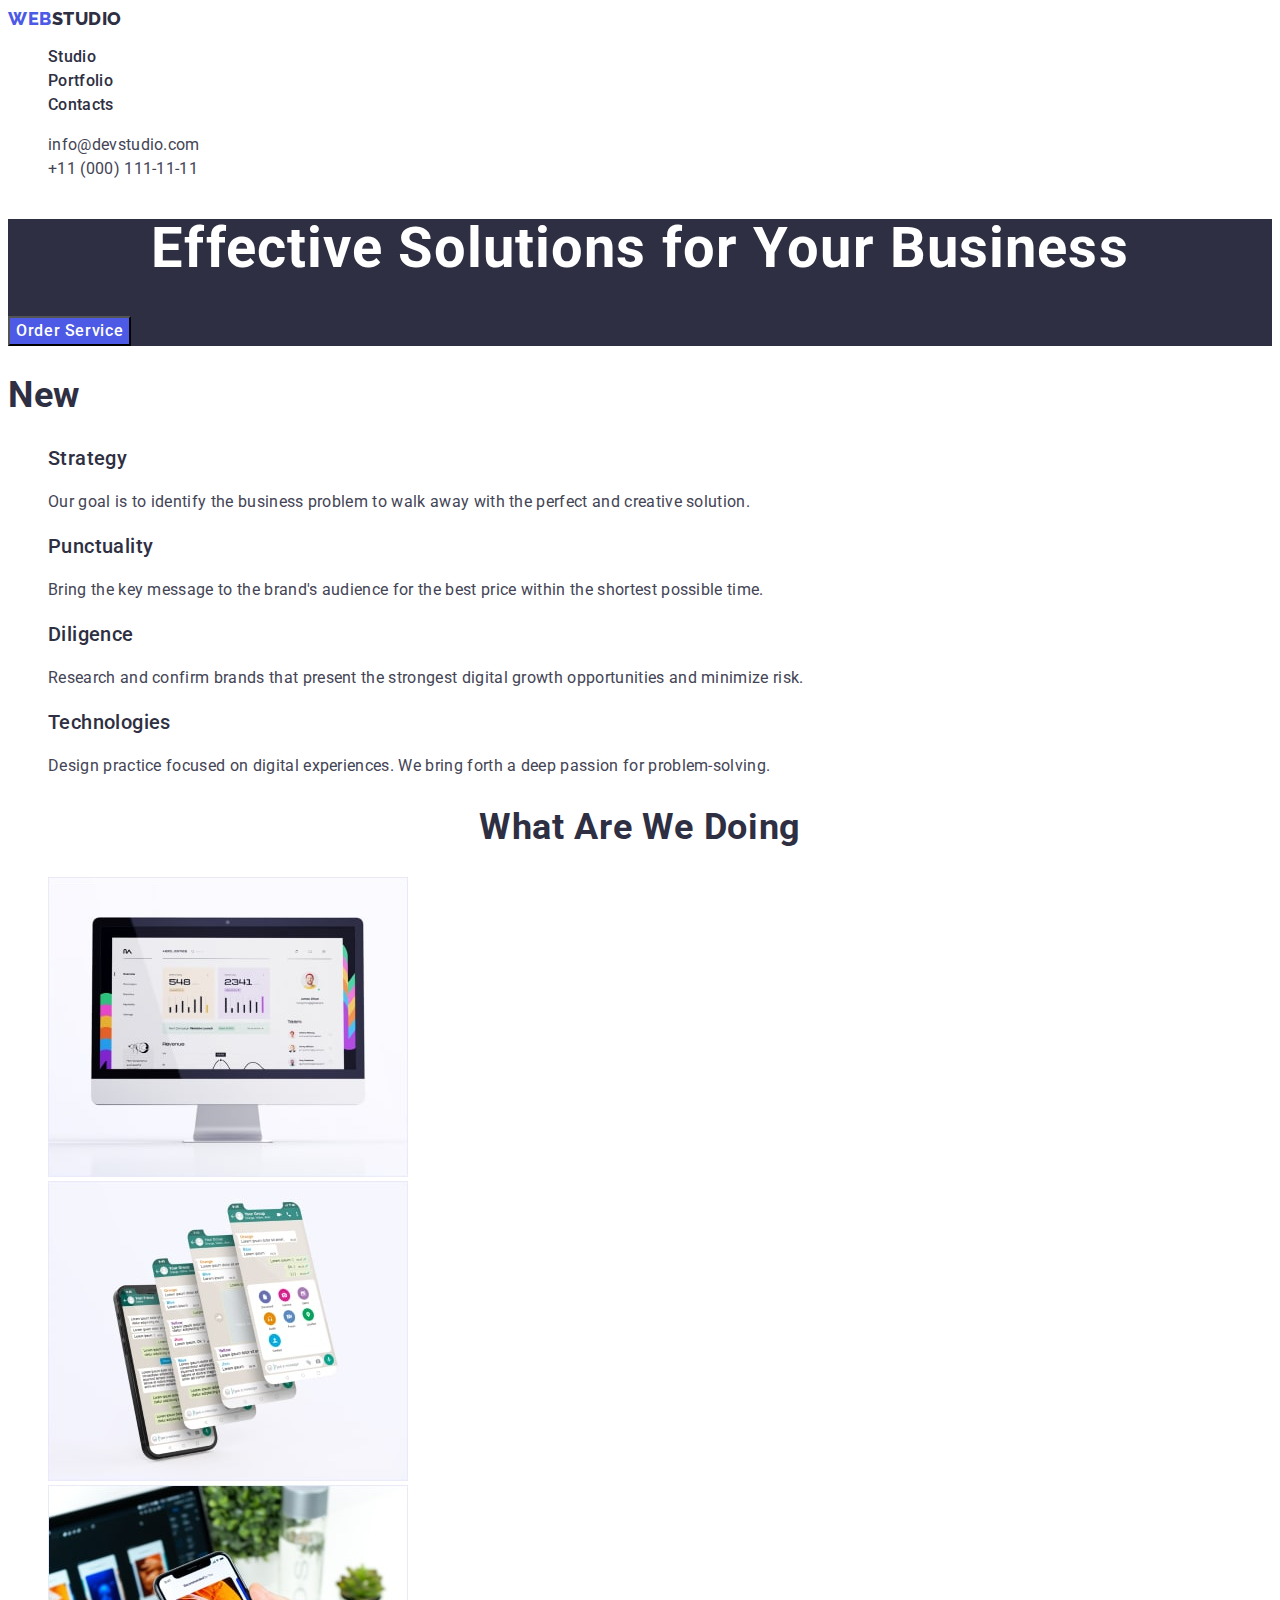
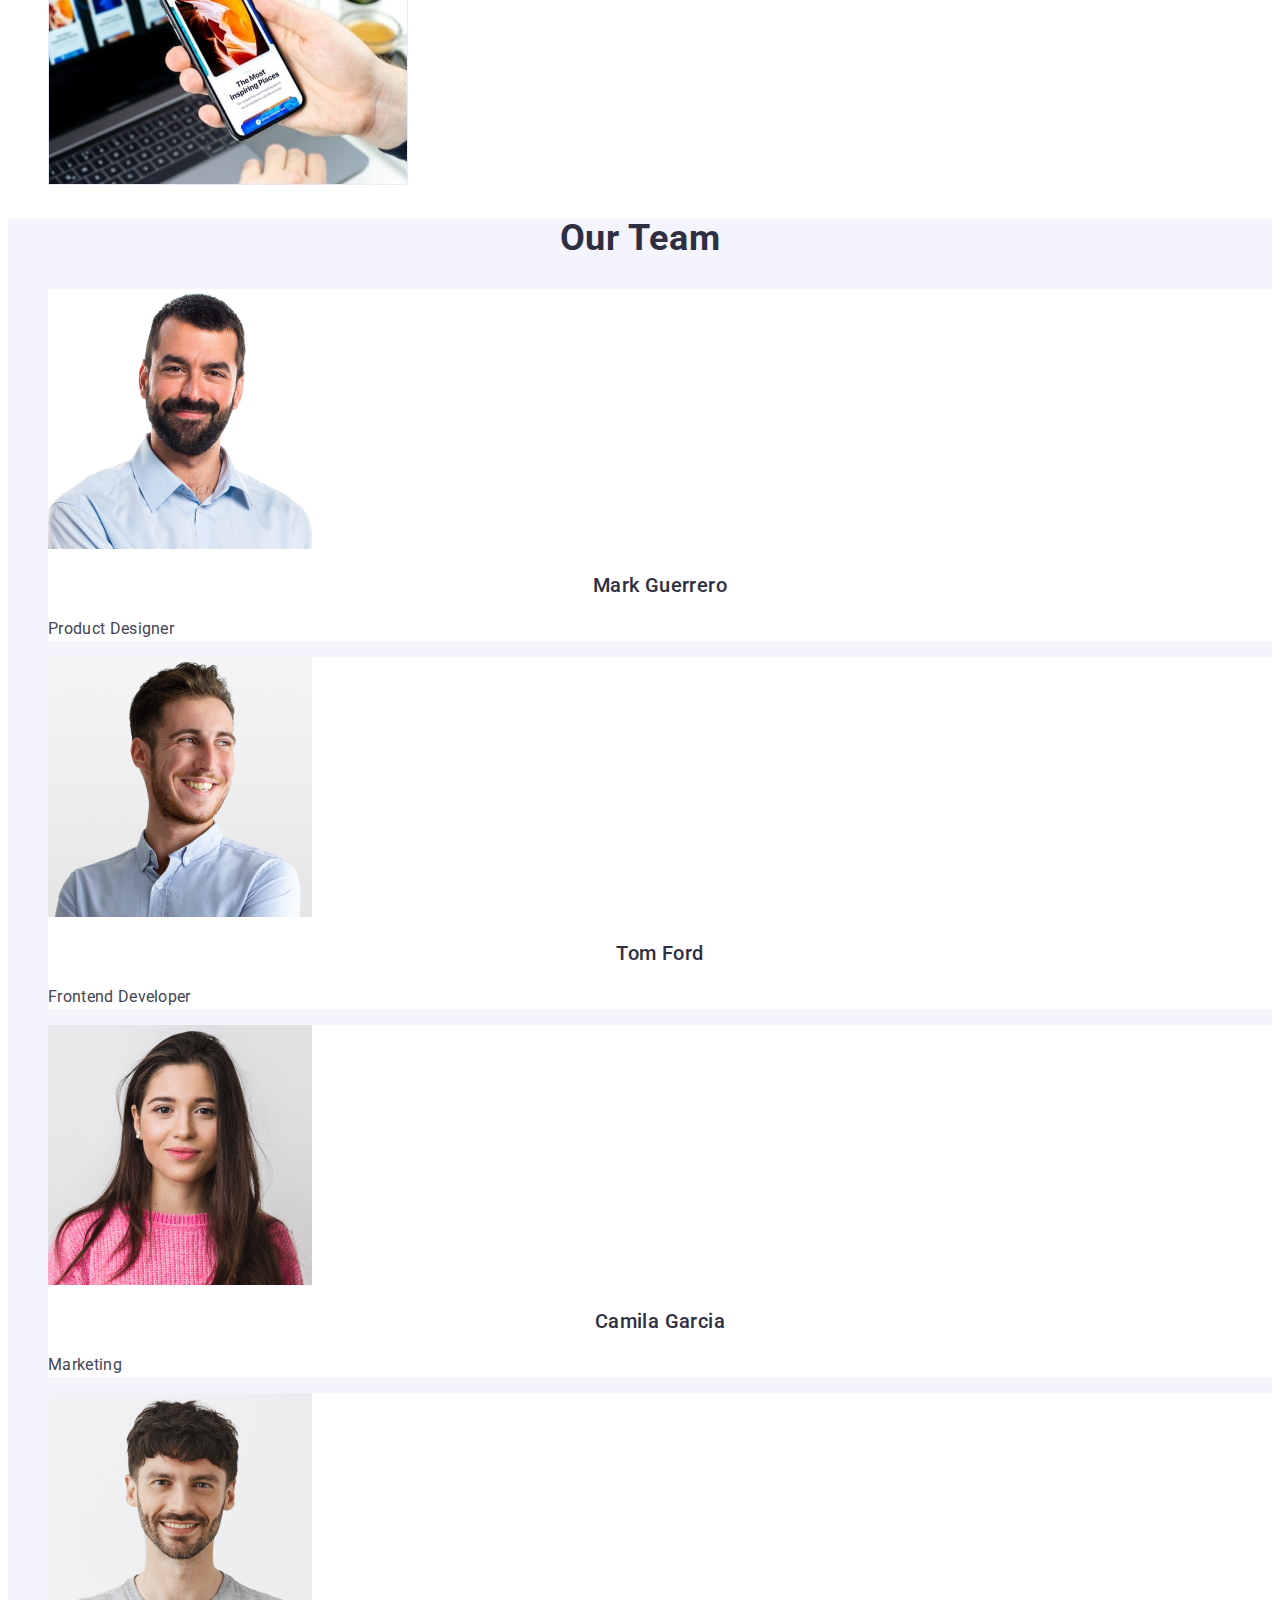
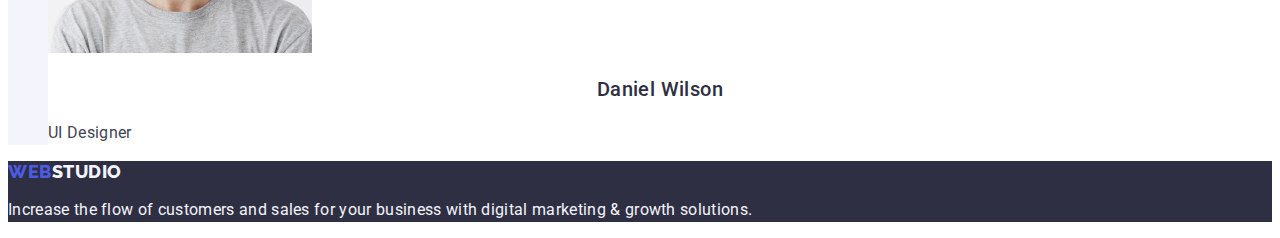
<file: index.html>
<!DOCTYPE html>
<html lang="en">

<head>
  <meta charset="utf-8" />
  <title>WebStudio</title>
  <link rel="preconnect" href="https://fonts.googleapis.com" />
  <link rel="preconnect" href="https://fonts.gstatic.com" crossorigin />
  <link href="https://fonts.googleapis.com/css2?family=Raleway:wght@800&family=Roboto:wght@400;500;700&display=swap"
    rel="stylesheet" />
  <link rel="stylesheet" href="./css/styles.css" />
</head>

<body>
  <header class="header">
    <nav class="header-naviganion">
      <a class="header-logo link" href="./index.html">Web<span class="header-logo-accent">Studio</span></a>
      <ul class="menu-list list">
        <li><a class="menu-item link" href="./index.html" target="_blank">Studio</a></li>
        <li><a class="menu-item link" href="./portfolio.html" target="_blank">Portfolio</a></li>
        <li><a class="menu-item link" href="" target="_blank">Contacts</a></li>
      </ul>
    </nav>

    <address class="address">
      <ul class="address-list list">
        <li><a class="address-item link" href="mailto:info@devstudio.com">info@devstudio.com</a></li>
        <li><a class="address-item link" href="tel:+110001111111">+11 (000) 111-11-11</a></li>
      </ul>
    </address>
  </header>



  <main>
    <section class="hero">
      <h1 class="hero-head">Effective Solutions for Your Business</h1>
      <button class="btn order-btn" type="button">Order Service</button>
    </section>



    <section class="new">
      <h2 class="new-head">new</h2>
      <ul class="new-list list">
        <li class="new-item">
          <h3 class="head">Strategy</h3>
          <p class="text">
            Our goal is to identify the business problem to walk away with the
            perfect and creative solution.
          </p>
        </li>
        <li class="new-item">
          <h3 class="head">Punctuality</h3>
          <p class="text">
            Bring the key message to the brand's audience for the best price
            within the shortest possible time.
          </p>
        </li>
        <li class="new-item">
          <h3 class="head">Diligence</h3>
          <p class="text">
            Research and confirm brands that present the strongest digital
            growth opportunities and minimize risk.
          </p>
        </li>
        <li class="new-item">
          <h3 class="head">Technologies</h3>
          <p class="text">
            Design practice focused on digital experiences. We bring forth a
            deep passion for problem-solving.
          </p>
        </li>
      </ul>
    </section>


    <section class="doing">
      <h2 class="doing-head">What are we doing</h2>
      <ul class="doing-list list">
        <li class="doing-item">
          <a><img class="img" src="./images/laptop.jpg" alt="laptop" width="360" height="300" /></a>
        </li>
        <li class="doing-item">
          <a><img class="img" src="./images/masanger.jpg" alt="masanger" width="360" height="300" /></a>
        </li>
        <li class="doing-item">
          <a><img class="img" src="./images/phone.jpg" alt="phone" width="360" height="300" /></a>
        </li>
      </ul>
    </section>


    <section class="team">
      <h2 class="team-head">Our Team</h2>
      <ul class="team-list list">
        <li class="team-item">
          <img class="img" src="./images/mark-guerrero.jpg" alt="Mark-Guerrero" width="264" height="260" />
          <h3 class="head">Mark Guerrero</h3>
          <p class="text">Product Designer</p>
        </li>
        <li class="team-item">
          <img class="img" src="./images/tom-ford.jpg" alt="Tom-Ford" width="264" height="260" />
          <h3 class="head">Tom Ford</h3>
          <p class="text">Frontend Developer</p>
        </li>
        <li class="team-item">
          <img class="img" src="./images/camila-garcia.jpg" alt="Camila-Garcia" width="264" height="260" />
          <h3 class="head">Camila Garcia</h3>
          <p class="text">Marketing</p>
        </li>
        <li class="team-item">
          <img class="img" src="./images/daniel-wilson.jpg" alt="Daniel-Wilson" width="264" height="260" />
          <h3 class="head">Daniel Wilson</h3>
          <p class="text">UI Designer</p>
        </li>
      </ul>
    </section>
  </main>




  <footer class="footer">
    <a class="footer-logo link" href="./index.html">Web<span class="footer-logo-accent">Studio</span></a>
    <p class="footer-text">
      Increase the flow of customers and sales for your business with digital
      marketing & growth solutions.
    </p>
  </footer>
</body>

</html>
</file>
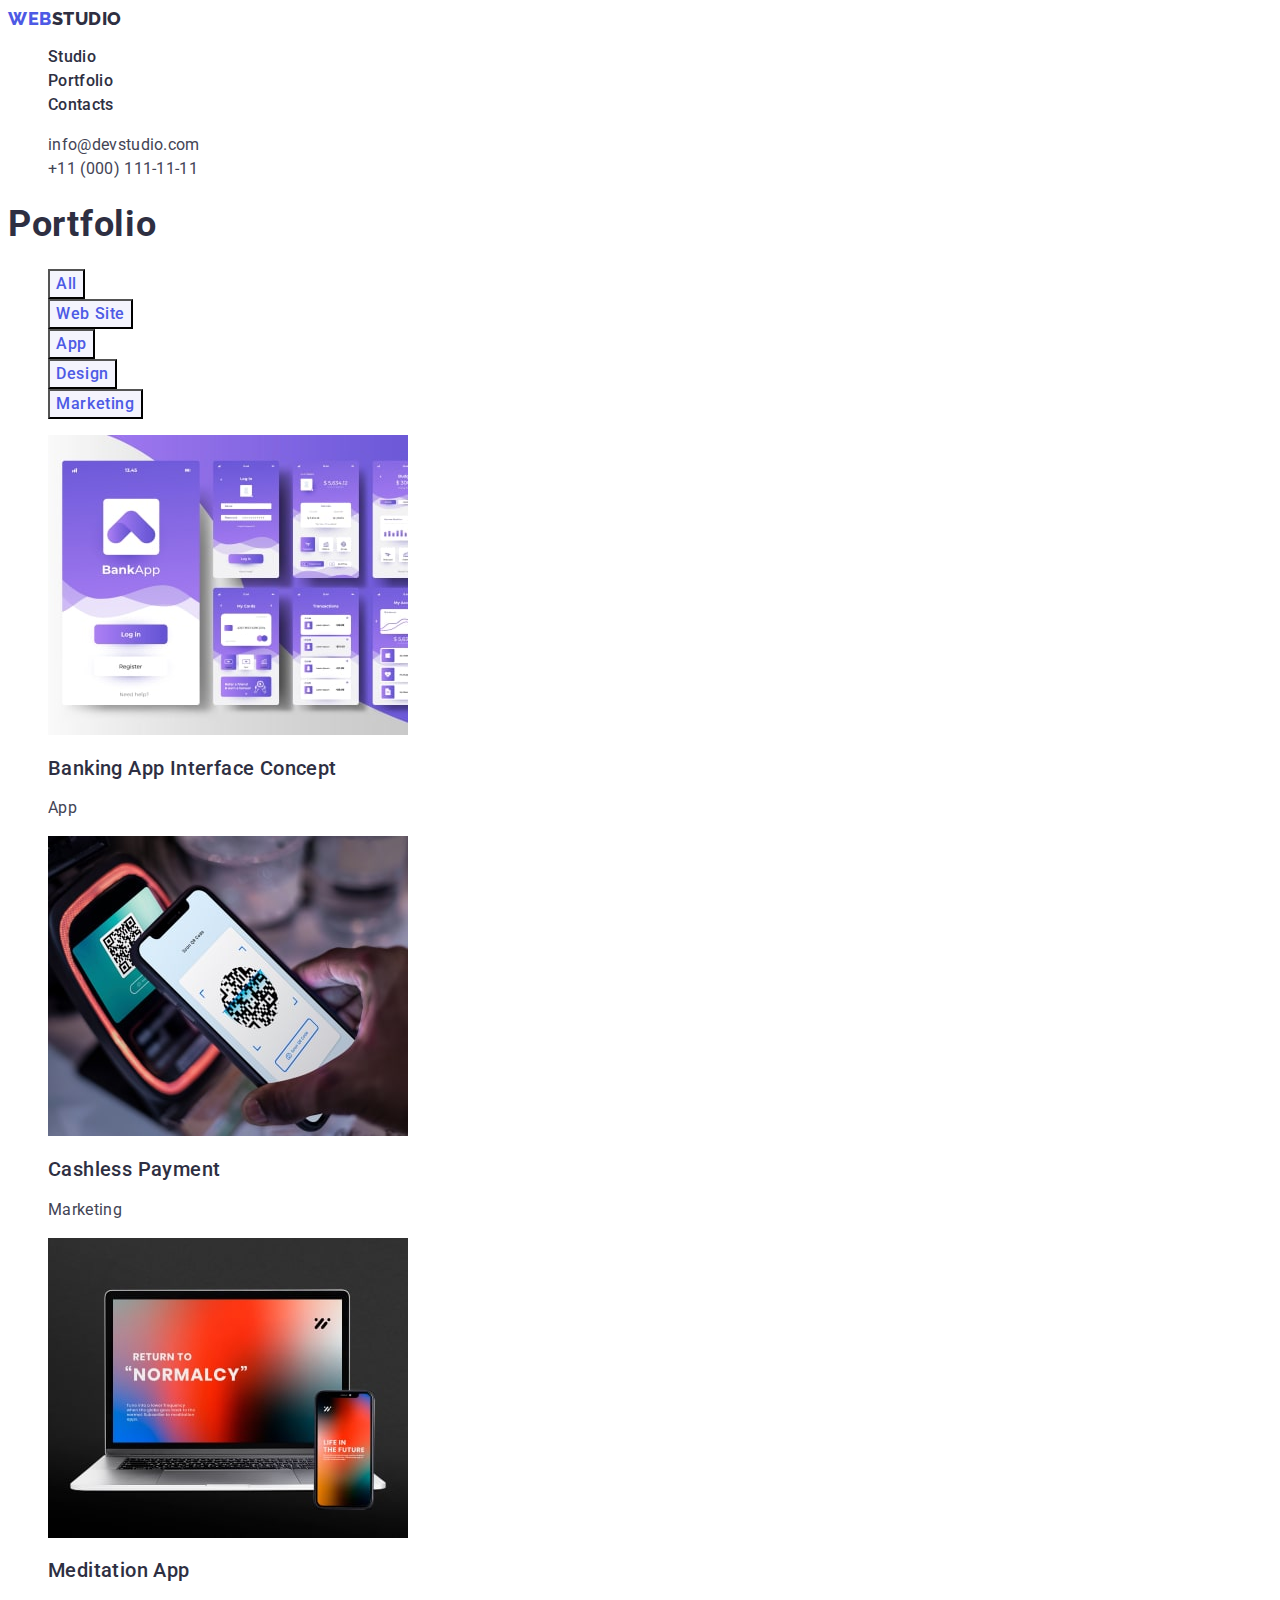
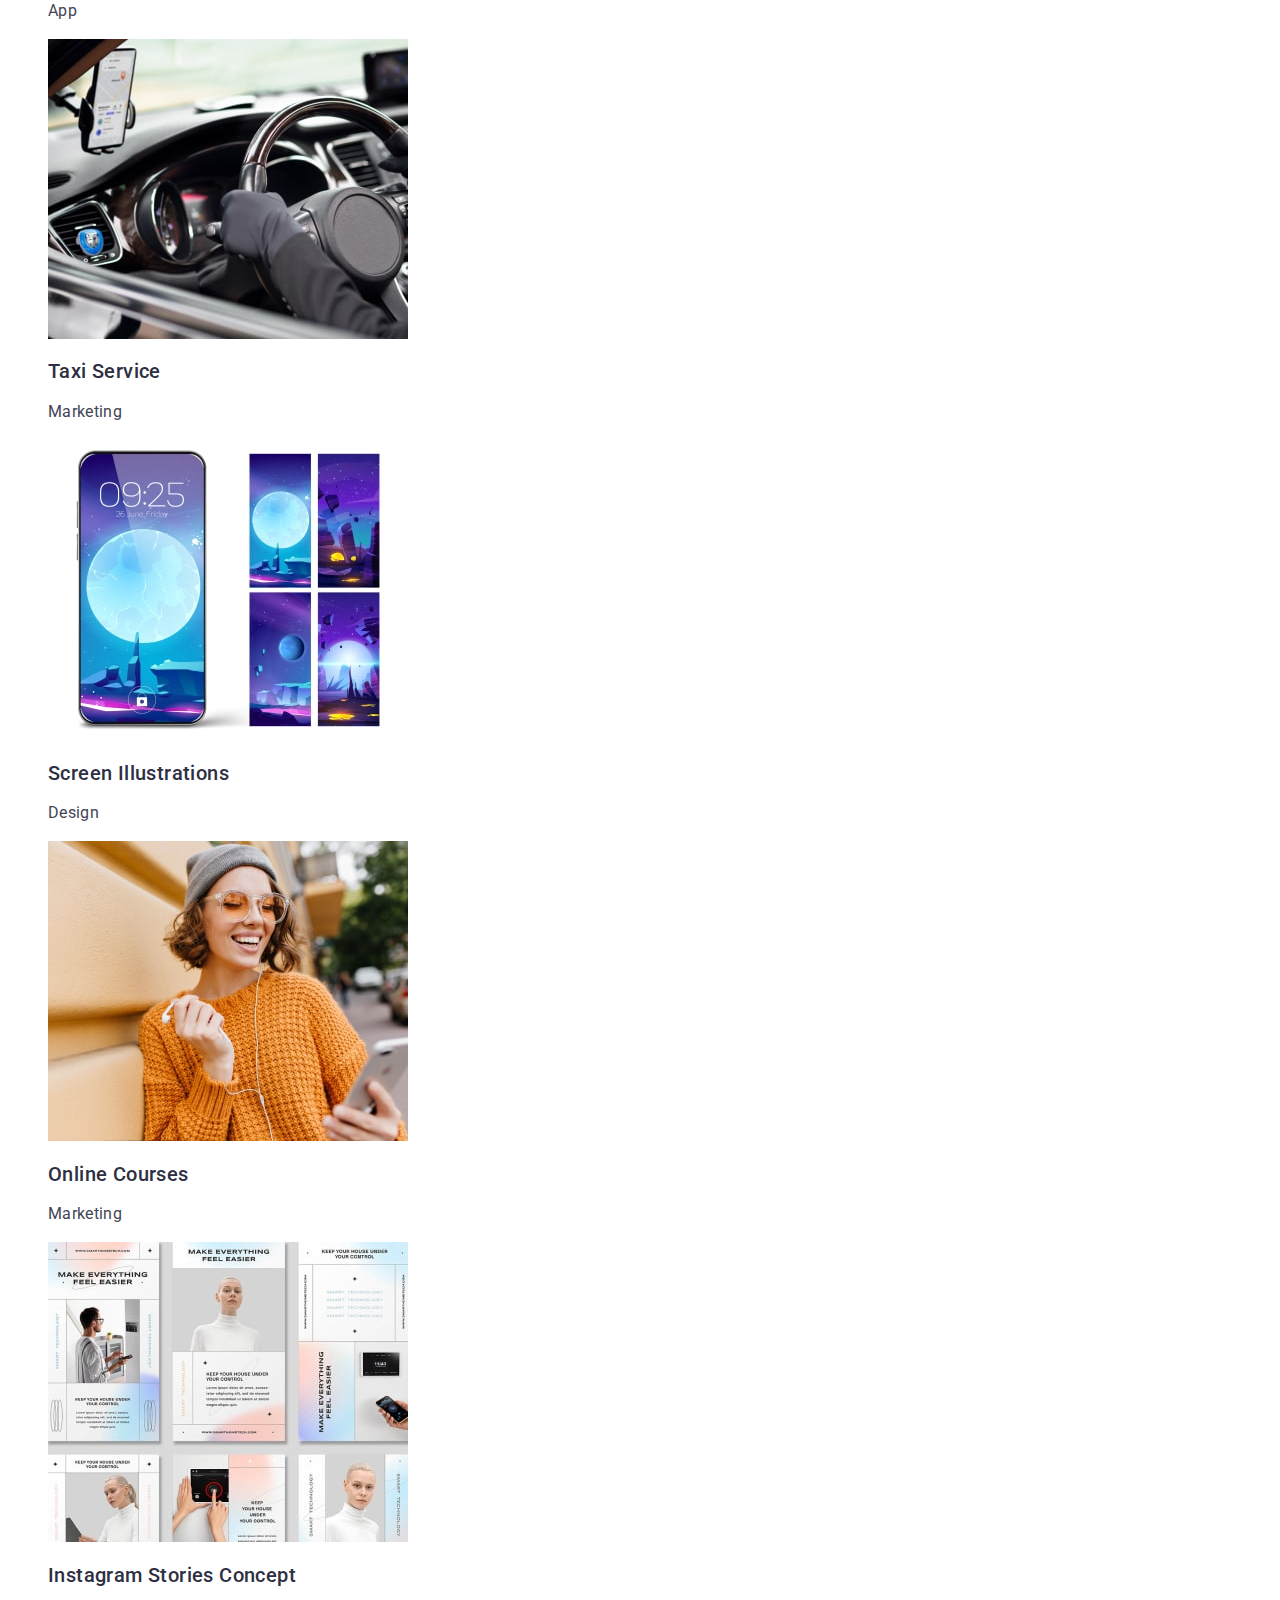
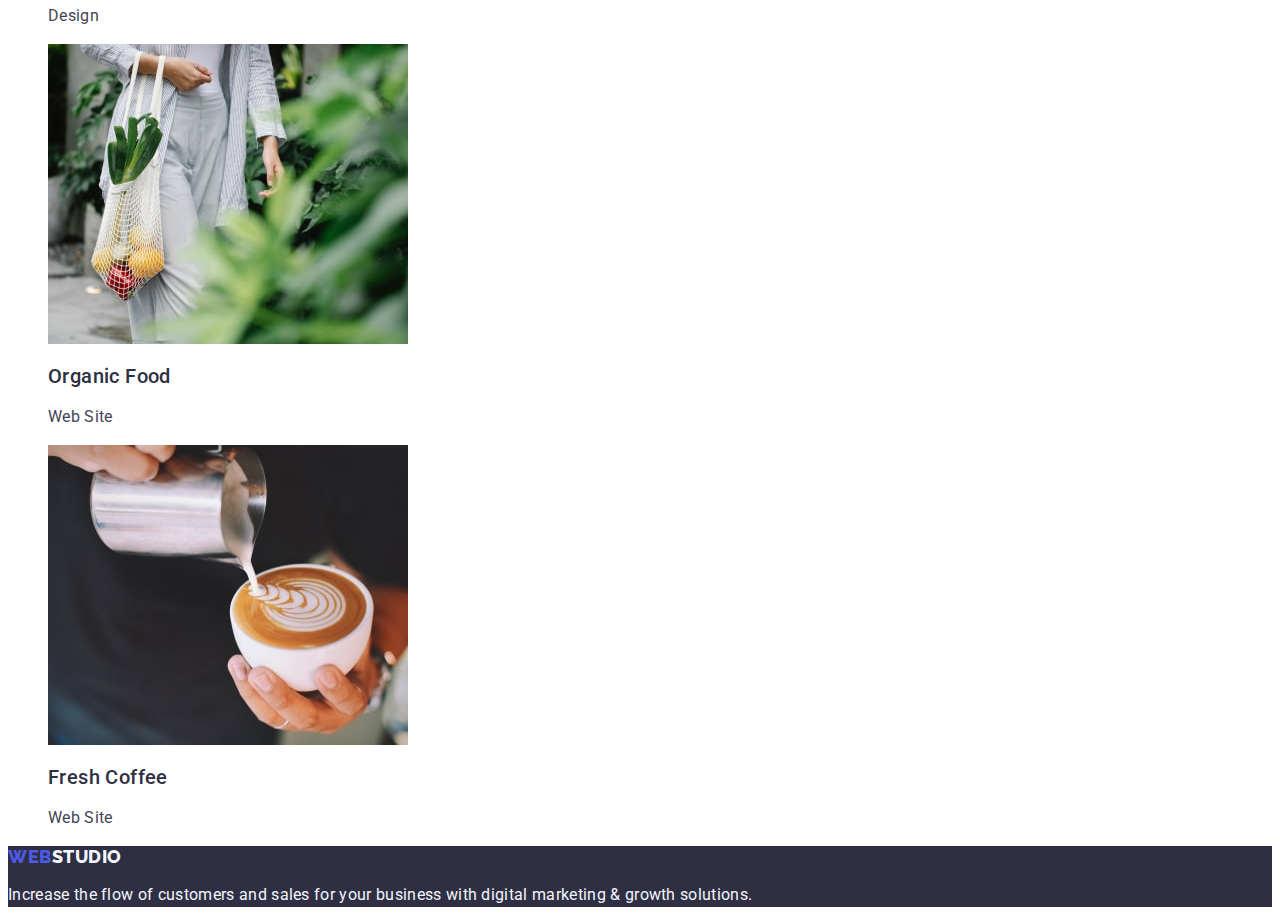
<file: portfolio.html>
<!DOCTYPE html>
<html lang="en">

<head>
  <meta charset="utf-8" />
  <title>WebStudio</title>
  <link rel="preconnect" href="https://fonts.googleapis.com" />
  <link rel="preconnect" href="https://fonts.gstatic.com" crossorigin />
  <link href="https://fonts.googleapis.com/css2?family=Raleway:wght@800&family=Roboto:wght@400;500;700&display=swap"
    rel="stylesheet" />
  <link rel="stylesheet" href="./css/styles.css" />
</head>

<body>
  <header class="header">
    <nav class="header-naviganion">
      <a class="header-logo link" href="./index.html">Web<span class="header-logo-accent">Studio</span></a>
      <ul class="menu-list list">
        <li><a class="menu-item link" href="./index.html" target="_blank">Studio</a></li>
        <li><a class="menu-item link" href="./portfolio.html" target="_blank">Portfolio</a></li>
        <li><a class="menu-item link" href="" target="_blank">Contacts</a></li>
      </ul>
    </nav>

    <address class="address">
      <ul class="address-list list">
        <li><a class="address-item link" href="mailto:info@devstudio.com">info@devstudio.com</a></li>
        <li><a class="address-item link" href="tel:+110001111111">+11 (000) 111-11-11</a></li>
      </ul>
    </address>
  </header>


  <main>
    <section class="app">
      <h1 class="app-head">Portfolio</h1>
      <ul class="button-list list">
        <li class="button-item">
          <button class="btn portfolio-btn" type="button">All</button>
        </li>
        <li class="button-item">
          <button class="btn portfolio-btn" type="button">Web Site</button>
        </li>
        <li class="button-item">
          <button class="btn portfolio-btn" type="button">App</button>
        </li>
        <li class="button-item">
          <button class="btn portfolio-btn" type="button">Design</button>
        </li>
        <li class="button-item">
          <button class="btn portfolio-btn" type="button">Marketing</button>
        </li>
      </ul>


      <ul class="img list">
        <li class="img-item">
          <a class="link"><img class="img" src="./images/banking-app.jpg" alt="Banking-App" width="360" height="300" />
            <h2 class="head">Banking App Interface Concept</h2>
            <p class="text">App</p>
          </a>
        </li>
        <li class="img-item">
          <a class="link"><img class="img" src="./images/cashless-payment.jpg" alt="Cashless-Payment" width="360"
              height="300" />
            <h2 class="head">Cashless Payment</h2>
            <p class="text">Marketing</p>
          </a>
        </li>
        <li class="img-ite">
          <a class="link"><img class="img" src="./images/meditation-app.jpg" alt="Meditation-App" width="360"
              height="300" />
            <h2 class="head">Meditation App</h2>
            <p class="text">App</p>
          </a>
        </li>
        <li class="img-item">
          <a class="link"><img class="img" src="./images/taxi-service.jpg" alt="Taxi-Service" width="360"
              height="300" />
            <h2 class="head">Taxi Service</h2>
            <p class="text">Marketing</p>
          </a>
        </li>
        <li class="img-item">
          <a class="link"><img class="img" src="./images/screen-illustration.jpg" alt="Screen-Illustration" width="360"
              height="300" />
            <h2 class="head">Screen Illustrations</h2>
            <p class="text">Design</p>
          </a>
        </li>
        <li class="img-item">
          <a class="link"><img class="img" src="./images/online-courses.jpg" alt="Online-Courses" width="360"
              height="300" />
            <h2 class="head">Online Courses</h2>
            <p class="text">Marketing</p>
          </a>
        </li>
        <li class="img-item">
          <a class="link"><img class="img" src="./images/instagram-stories.jpg" alt="Instagram-Stories" width="360"
              height="300" />
            <h2 class="head">Instagram Stories Concept</h2>
            <p class="text">Design</p>
          </a>
        </li>
        <li class="img-item">
          <a class="link"><img class="img" src="./images/organic-food.jpg" alt="Organic-Food" width="360"
              height="300" />
            <h2 class="head">Organic Food</h2>
            <p class="text">Web Site</p>
          </a>
        </li>
        <li class="img-item">
          <a class="link"><img class="img" src="./images/fresh-coffee.jpg" alt="Fresh-Coffee" width="360"
              height="300" />
            <h2 class="head">Fresh Coffee</h2>
            <p class="text">Web Site</p>
          </a>
        </li>
      </ul>
    </section>
  </main>



  <footer class="footer">
    <a class="footer-logo link" href="./index.html">Web<span class="footer-logo-accent">Studio</span></a>
    <p class="footer-text">
      Increase the flow of customers and sales for your business with digital
      marketing & growth solutions.
    </p>
  </footer>
</body>

</html>
</file>
<file: css/styles.css>
:root {
  --head-color: #2e2f42;
}

body {
  font-family: Roboto, sans-serif;
  font-style: normal;
  color: #434455;
  background-color: #ffffff;
}

.link {
  text-decoration: none;
}

.list {
  list-style-type: none;
}

.header-logo {
  color: #4d5ae5;
  font-family: Raleway, sans-serif;
  font-size: 18px;
  font-weight: 800;
  line-height: 1.17;
  letter-spacing: 0.03em;
  text-transform: uppercase;
}

.header-logo-accent {
  color: var(--head-color);
}

.menu-item {
  color: var(--head-color);
  font-size: 16px;
  font-weight: 500;
  line-height: 1.5;
  letter-spacing: 0.02em;
}

.menu-item:hover {
  color: #404bbf;
}
.menu-item:focus {
  color: #404bbf;
}

.address-item {
  color: #434455;
  font-size: 16px;
  font-weight: 400;
  line-height: 1.5;
  letter-spacing: 0.02em;
}

.address {
  font-style: normal;
}

.address-item:hover {
  color: #404bbf;
}
.address-item:focus {
  color: #404bbf;
}

.hero-head {
  color: #ffffff;
  font-size: 56px;
  font-weight: 700;
  line-height: 1.07;
  letter-spacing: 0.02em;
  text-align: center;
}
.hero {
  background-color: var(--head-color);
}

.btn {
  font-weight: 500;
  font-size: 16px;
  line-height: 1.5;
  letter-spacing: 0.04em;
  font-family: inherit;
  cursor: pointer;
}

 .portfolio-btn {
  background-color: #f4f4fd;
  color: #4d5ae5;
}

.order-btn {
  color: #ffffff;
  background-color: #4d5ae5;
}

.btn:hover {
  background-color: #404bbf;
  color: #ffffff;
}
.btn:focus {
  background-color: #404bbf;
  color: #ffffff;
}
.team {
  background-color: #f4f4fd;
}
.team-head,
.doing-head {
  color: var(--head-color);
  font-size: 36px;
  font-weight: 700;
  line-height: 1.11;
  letter-spacing: 0.02em;
  text-transform: capitalize;
  text-align: center;
}

.app-head,
.new-head {
  color: var(--head-color);
  font-size: 36px;
  font-weight: 700;
  line-height: 1.11;
  letter-spacing: 0.02em;
  text-transform: capitalize;
}

.head {
  color: var(--head-color);
  font-size: 20px;
  font-weight: 500;
  line-height: 1.2;
  letter-spacing: 0.02em;
  list-style: none;
}

.text {
  color: #434455;
  font-size: 16px;
  font-weight: 400;
  line-height: 1.5;
  letter-spacing: 0.02em;
  list-style: none;
}

.team-item .head {
  text-align: center;
}

.team-item {
  background-color: #ffffff;
}

.footer {
  background-color: var(--head-color);
}

.footer-logo {
  color: #4d5ae5;
  font-size: 18px;
  font-family: Raleway, sans-serif;
  font-weight: 800;
  line-height: 1.17;
  letter-spacing: 0.03em;
  text-transform: uppercase;
}

.footer-logo-accent {
  color: #f4f4fd;
}

.footer-text {
  color: #f4f4fd;
  font-size: 16px;
  font-weight: 400;
  line-height: 1.5;
  letter-spacing: 0.02em;
}
</file>
